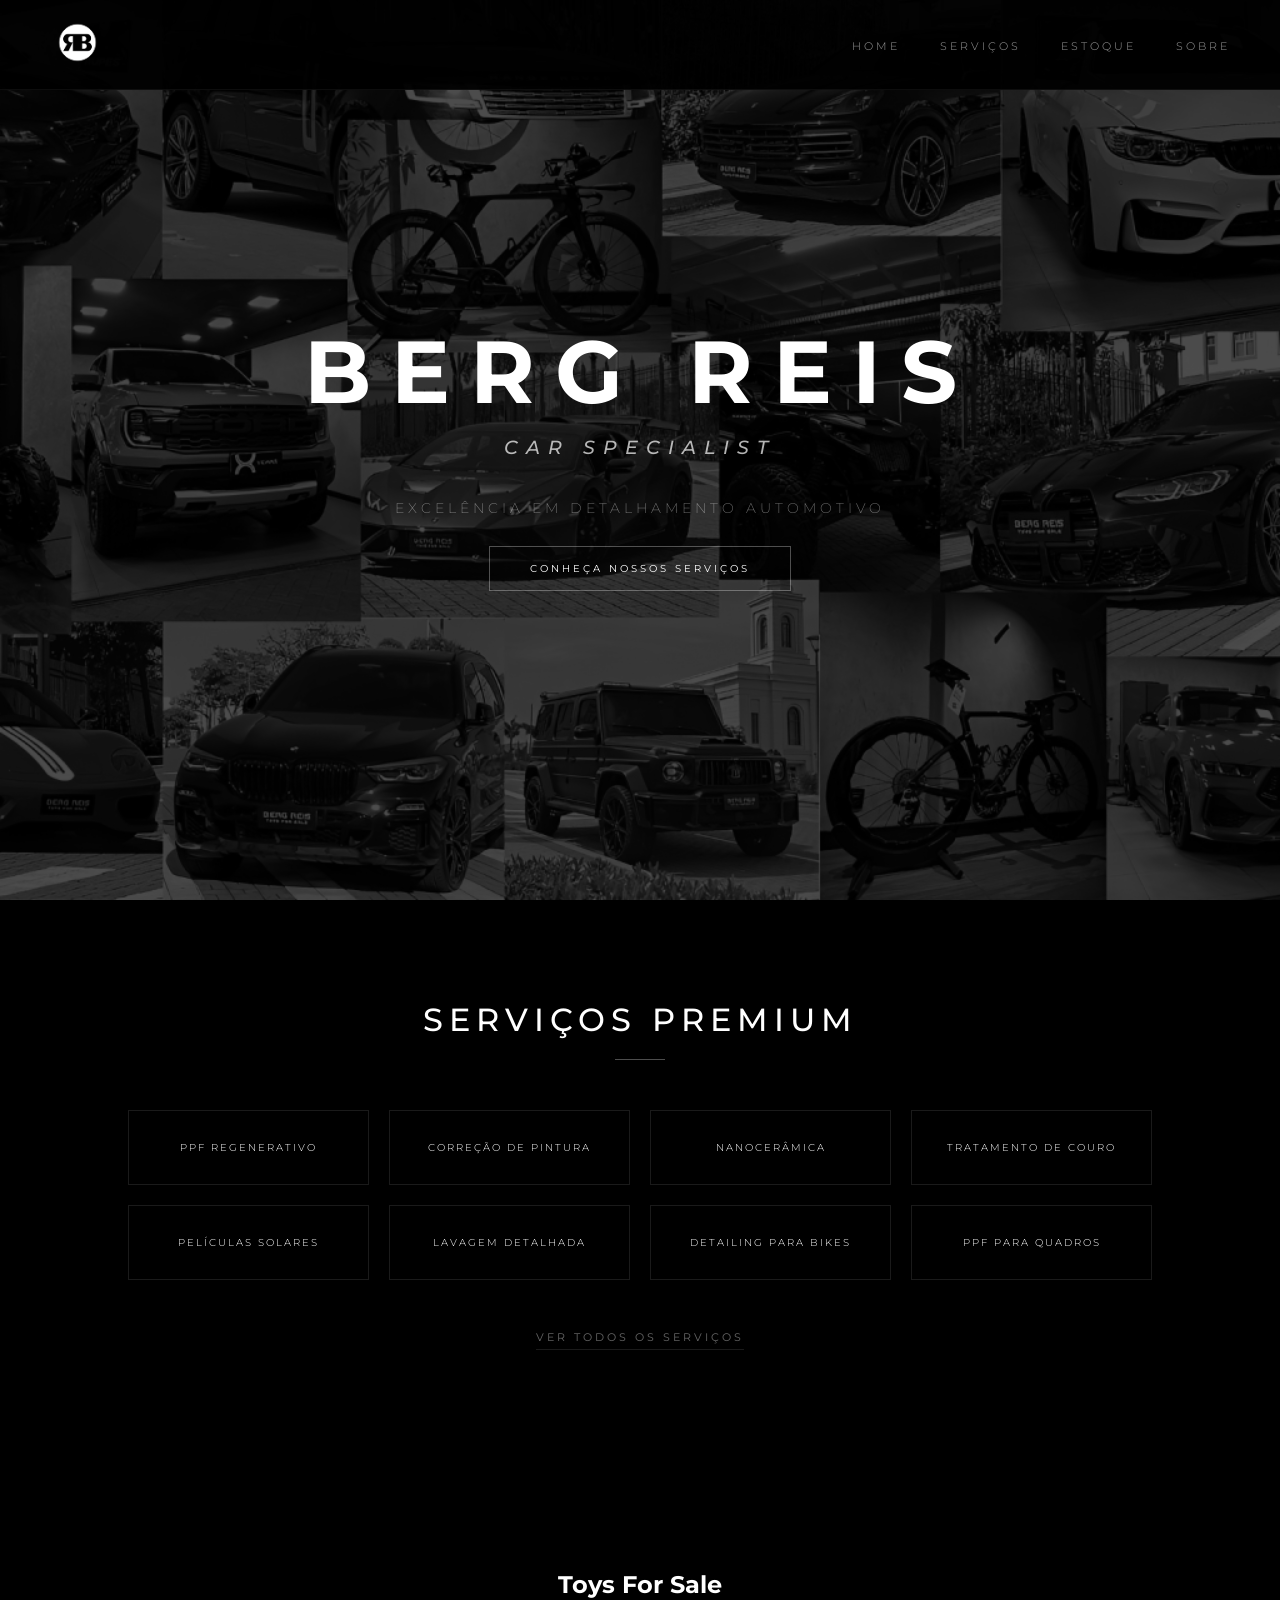
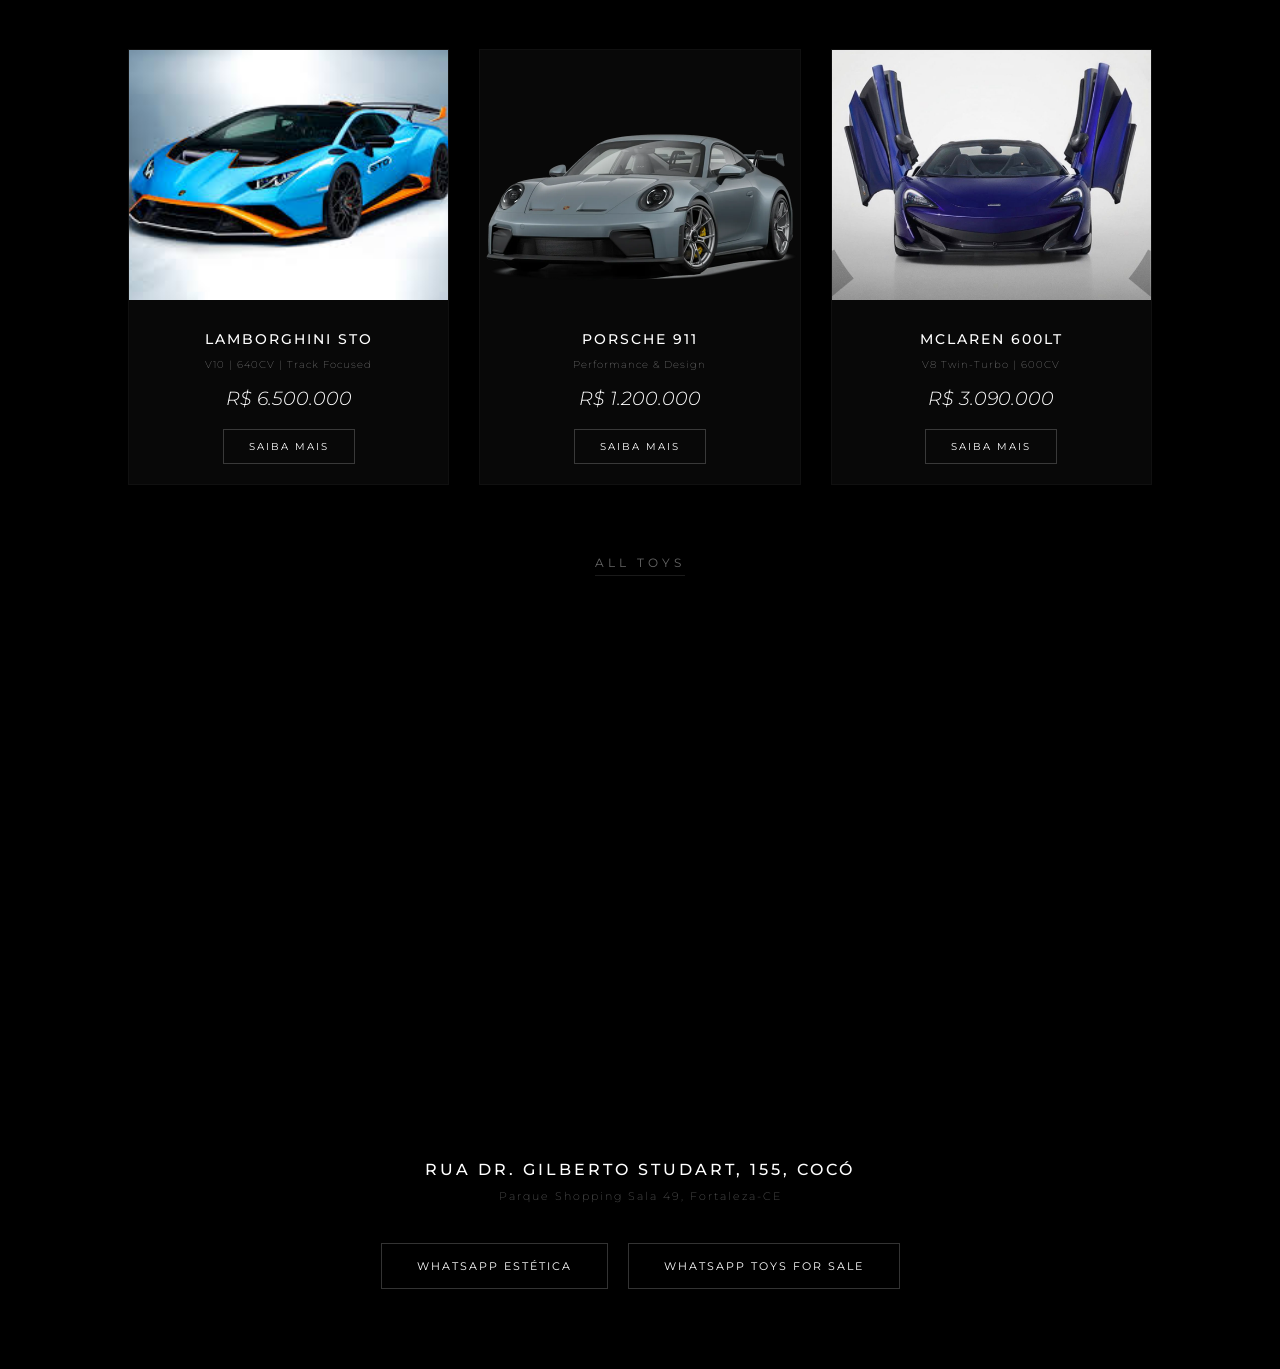
<file: index.html>
<!DOCTYPE html>
<html lang="pt-br">
<head>
    <meta charset="UTF-8">
    <meta name="viewport" content="width=device-width, initial-scale=1.0">
    <title>Berg Reis | Car Specialist</title>
    <link href="https://fonts.googleapis.com/css2?family=Montserrat:ital,wght@0,200;0,300;0,500;0,700;1,500&display=swap" rel="stylesheet">
    <link rel="stylesheet" href="css/style.css">
    <link rel="icon" type="image/png" href="img/logo.png">
</head>
<body>

    <nav class="navbar_fixed">
        <div class="nav_container_flex">
            <a href="#home" class="logo_link">
                <img src="img/logo.png" alt="Berg Reis Logo" class="main_logo">
            </a>
            <ul class="nav_links_list">
                <li><a href="#home">Home</a></li>
                <li><a href="servicos.html">Serviços</a></li>
                <li><a href="estoque.html">Estoque</a></li>
                <li><a href="sobre.html">Sobre</a></li>
            </ul>
        </div>
    </nav>

    <section id="home" class="hero_premium">
        <div class="hero_background_overlay"></div>
        <div class="hero_content_container">
            <h1 class="hero_main_title">BERG REIS</h1>
            <h2 class="hero_sub_specialist">Car Specialist</h2>
            <p class="hero_description_slogan">Excelência em Detalhamento Automotivo</p>
            <div class="hero_cta_wrapper">
                <a href="#servicos" class="btn_hero_small">Conheça nossos serviços</a>
            </div>
        </div>
    </section>

    <section id="servicos" class="services_preview">
    <h2 class="services_title">Serviços Premium</h2>
    <div class="services_divider"></div>

    <div class="services_grid_compact">
        <div class="service_card_mini">PPF REGENERATIVO</div>
        <div class="service_card_mini">CORREÇÃO DE PINTURA</div>
        <div class="service_card_mini">NANOCERÂMICA</div>
        <div class="service_card_mini">TRATAMENTO DE COURO</div>
        <div class="service_card_mini">PELÍCULAS SOLARES</div>
        <div class="service_card_mini">LAVAGEM DETALHADA</div>
        <div class="service_card_mini">DETAILING PARA BIKES</div>
        <div class="service_card_mini">PPF PARA QUADROS</div>
    </div>

    <div class="view_all_wrapper">
        <a href="servicos.html" class="view_all_link">VER TODOS OS SERVIÇOS</a>
    </div>
</section>

    <section id="estoque" class="stock_section">
        <h2 class="stock_main_title">Toys For Sale</h2>
        <div class="stock_divider"></div>
        
        <div class="stock_grid_premium">
            <div class="car_card_exclusive">
                <div class="car_image_wrapper">
                    <img src="img/sto.jpg" alt="Lamborghini STO" class="car_img_color">
                </div>
                <div class="car_details_content">
                    <h3 class="car_model_name">Lamborghini STO</h3>
                    <p class="car_description">V10 | 640CV | Track Focused</p>
                    <p class="car_price">R$ 6.500.000</p>
                    <a href="https://wa.me/5585996665300" class="btn_saiba_mais">SAIBA MAIS</a>
                </div>
            </div>
            <div class="car_card_exclusive">
                <div class="car_image_wrapper">
                    <img src="img/911.webp" alt="Porsche 911" class="car_img_color">
                </div>
                <div class="car_details_content">
                    <h3 class="car_model_name">Porsche 911</h3>
                    <p class="car_description">Performance & Design</p>
                    <p class="car_price">R$ 1.200.000</p>
                    <a href="https://wa.me/5585996665300" class="btn_saiba_mais">SAIBA MAIS</a>
                </div>
            </div>
            <div class="car_card_exclusive">
                <div class="car_image_wrapper">
                    <img src="img/larenn.jpeg" alt="McLaren 600LT" class="car_img_color">
                </div>
                <div class="car_details_content">
                    <h3 class="car_model_name">McLaren 600LT</h3>
                    <p class="car_description">V8 Twin-Turbo | 600CV</p>
                    <p class="car_price">R$ 3.090.000</p>
                    <a href="https://wa.me/5585996665300" class="btn_saiba_mais">SAIBA MAIS</a>
                </div>
            </div>
        </div>

        <div class="all_toys_wrapper">
            <a href="estoque.html" class="all_toys_link">ALL TOYS</a>
        </div>
    </section>

    <section class="contact_footer_section">
        <div class="map_container">
            <iframe src="https://www.google.com/maps/embed?pb=!1m18!1m12!1m3!1d3981.346!2d-38.48!3d-3.74!2m3!1f0!2f0!3f0!3m2!1i1024!2i768!4f13.1!3m3!1m2!1s0x0%3A0x0!2zM8KwNDQnMjQuMCJTIDM4wrAyOCc0OC4wIlc!5e0!3m2!1spt-BR!2sbr!4v1620000000000!5m2!1spt-BR!2sbr" width="100%" height="400" style="border:0;" allowfullscreen="" loading="lazy"></iframe>
        </div>
        <div class="footer_info_wrapper">
            <h3 class="footer_address">Rua Dr. Gilberto Studart, 155, Cocó</h3>
            <p class="footer_sub_address">Parque Shopping Sala 49, Fortaleza-CE</p>
            <div class="whatsapp_buttons_group">
                <a href="https://wa.me/5585981511771" class="btn_wa_footer">WHATSAPP ESTÉTICA</a>
                <a href="https://wa.me/5585996665300" class="btn_wa_footer">WHATSAPP TOYS FOR SALE</a>
            </div>
        </div>
    </section>

</body>
</html>
</file>
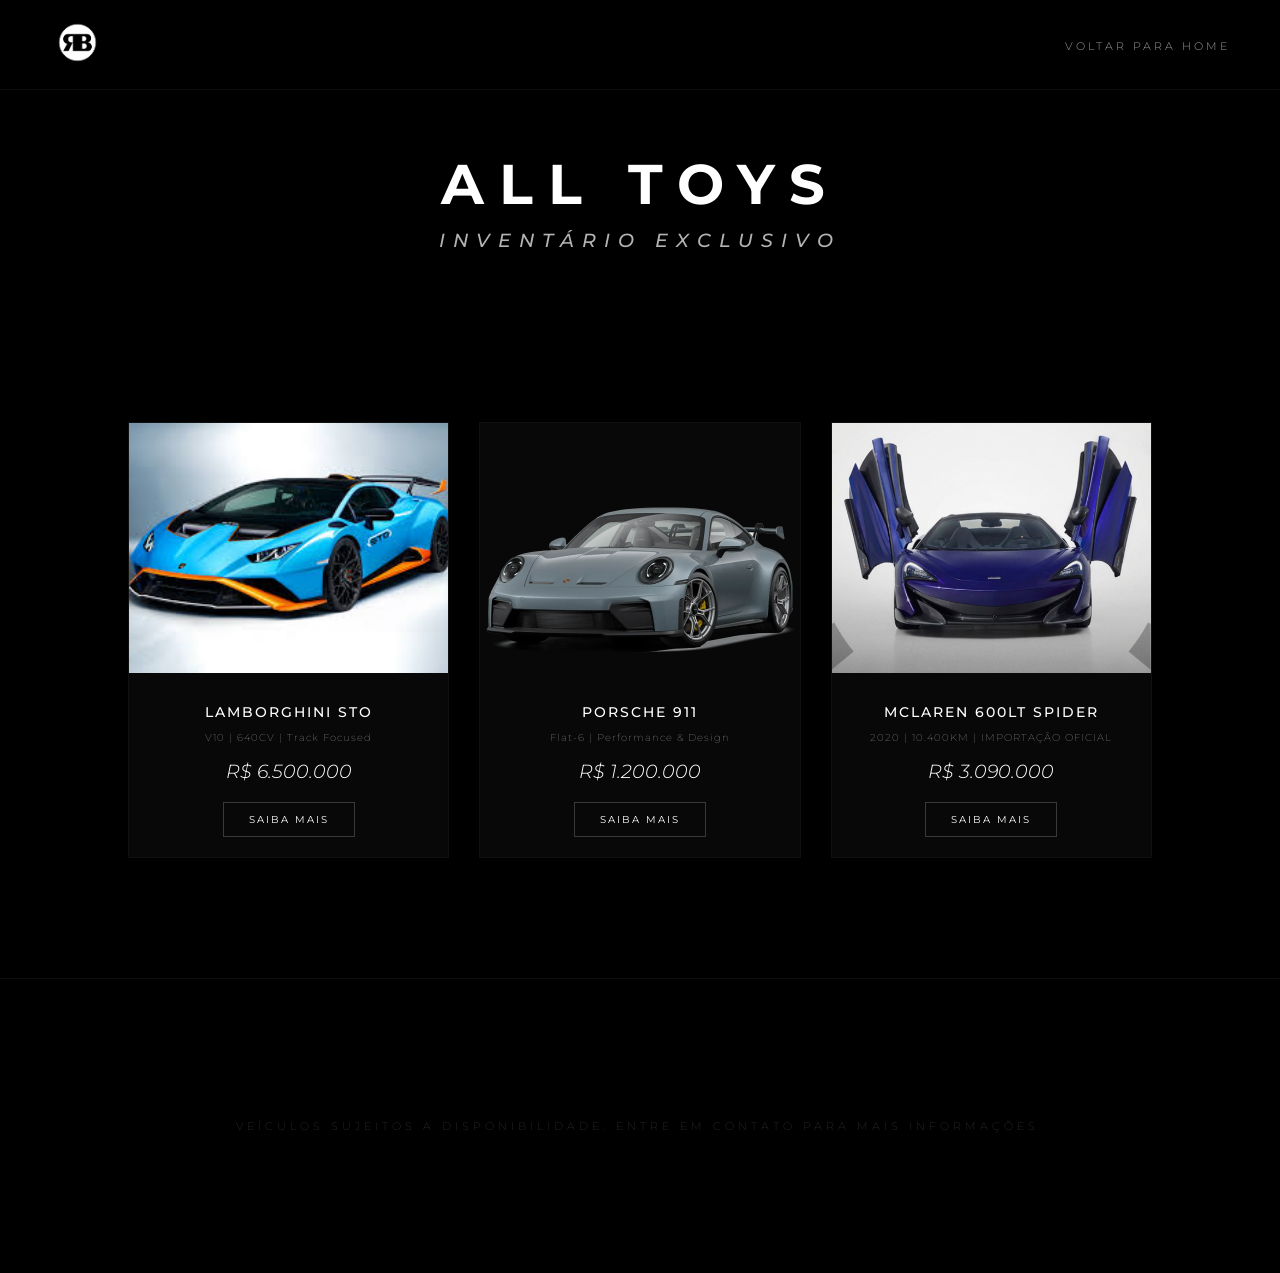
<file: estoque.html>
<!DOCTYPE html>
<html lang="pt-br">
<head>
    <meta charset="UTF-8">
    <meta name="viewport" content="width=device-width, initial-scale=1.0">
    <title>All Toys | Berg Reis Car Specialist</title>
    <link rel="stylesheet" href="css/style.css">
    <link href="https://fonts.googleapis.com/css2?family=Montserrat:ital,wght@0,200;0,300;0,500;0,700;1,500&display=swap" rel="stylesheet">
</head>
<body style="background-color: #000;">

    <nav class="navbar_fixed">
        <div class="nav_container_flex">
            <a href="index.html" class="logo_link">
                <img src="img/logo.png" alt="Logo" class="main_logo">
            </a>
            <div class="nav_links_container">
                <ul class="nav_links_list">
                    <li><a href="index.html">Voltar para Home</a></li>
                </ul>
            </div>
        </div>
    </nav>

    <section class="stock_header" style="padding-top: 150px; text-align: center;">
        <h1 class="stock_main_title" style="font-size: 3.5rem; letter-spacing: 15px;">ALL TOYS</h1>
        <p class="hero_sub_specialist" style="margin-top: 10px;">Inventário Exclusivo</p>
    </section>

    <section class="stock_section">
        <div class="stock_grid_premium">
            
            <div class="car_card_exclusive">
                <div class="car_image_wrapper">
                    <img src="img/sto.jpg" alt="Lamborghini STO" class="car_img_color">
                </div>
                <div class="car_details_content">
                    <h3 class="car_model_name">Lamborghini STO</h3>
                    <p class="car_description">V10 | 640CV | Track Focused</p>
                    <p class="car_price">R$ 6.500.000</p>
                    <a href="https://wa.me/5585996665300?text=Interesse%20STO" target="_blank" class="btn_saiba_mais">SAIBA MAIS</a>
                </div>
            </div>

            <div class="car_card_exclusive">
                <div class="car_image_wrapper">
                    <img src="img/911.webp" alt="Porsche 911" class="car_img_color">
                </div>
                <div class="car_details_content">
                    <h3 class="car_model_name">Porsche 911</h3>
                    <p class="car_description">Flat-6 | Performance & Design</p>
                    <p class="car_price">R$ 1.200.000</p>
                    <a href="https://wa.me/5585996665300?text=Interesse%20911" target="_blank" class="btn_saiba_mais">SAIBA MAIS</a>
                </div>
            </div>

            <div class="car_card_exclusive">
                <div class="car_image_wrapper">
                    <img src="img/larenn.jpeg" alt="McLaren 600LT" class="car_img_color">
                </div>
                <div class="car_details_content">
                    <h3 class="car_model_name">McLaren 600LT Spider</h3>
                    <p class="car_description">2020 | 10.400KM | IMPORTAÇÃO OFICIAL</p>
                    <p class="car_price">R$ 3.090.000</p>
                    <a href="https://wa.me/5585996665300?text=Interesse%20600LT" target="_blank" class="btn_saiba_mais">SAIBA MAIS</a>
                </div>
            </div>

            </div>
    </section>

    <footer style="padding: 100px 0; text-align: center; border-top: 1px solid rgba(255,255,255,0.05);">
        <p class="hero_description_slogan" style="font-size: 0.7rem; opacity: 0.4;">Veículos sujeitos a disponibilidade. Entre em contato para mais informações.</p>
    </footer>

</body>
</html>
</file>
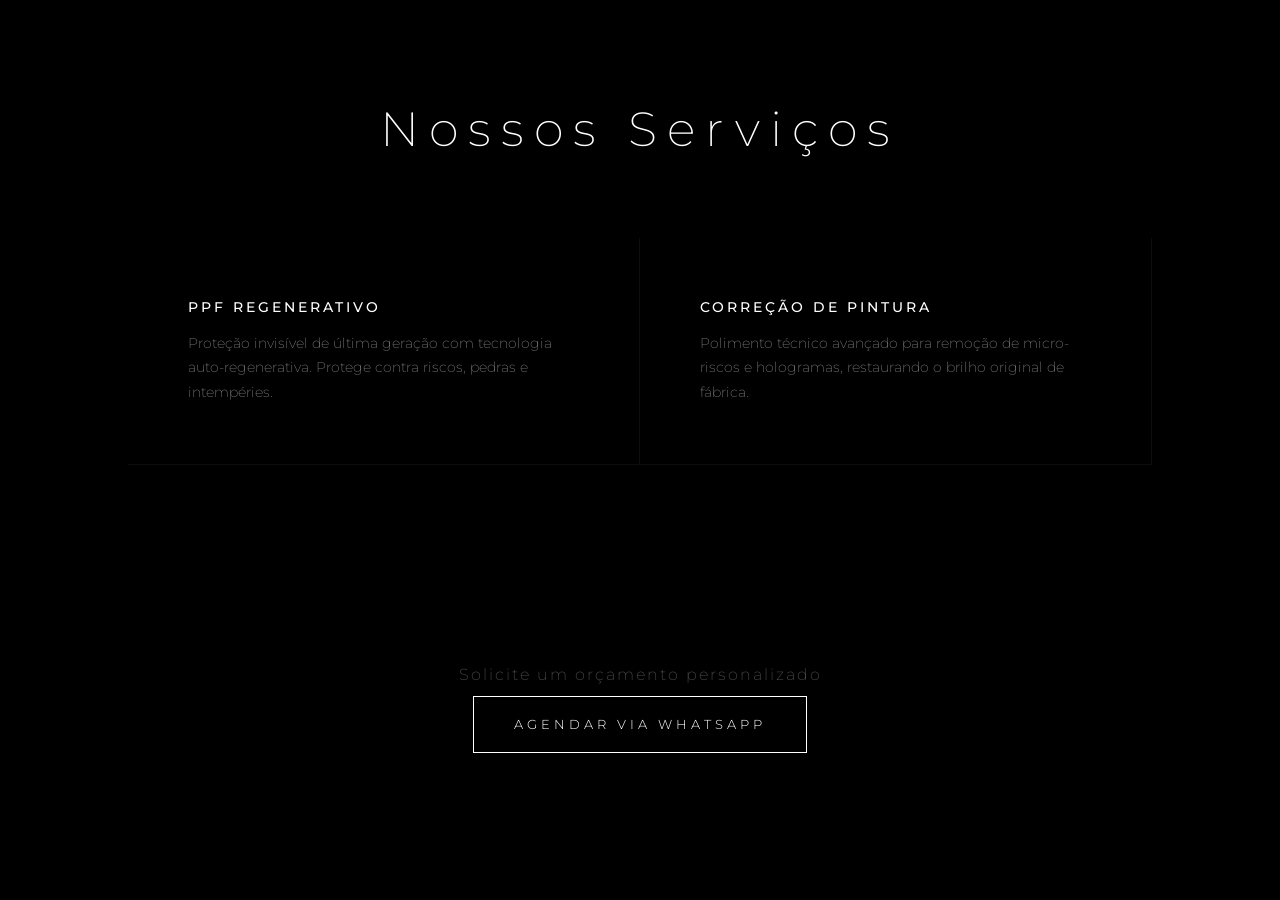
<file: servico.html>
<!DOCTYPE html>
<html lang="pt-br">
<head>
    <meta charset="UTF-8">
    <title>Nossos Serviços | Berg Reis</title>
    <link rel="stylesheet" href="css/style.css">
    <link href="https://fonts.googleapis.com/css2?family=Montserrat:wght@200;300;500&display=swap" rel="stylesheet">
    <style>
        .detailed_services { padding: 100px 10%; background: #000; }
        .service_row { 
            display: grid; grid-template-columns: 1fr 1fr; 
            border-bottom: 1px solid rgba(255,255,255,0.05);
        }
        .service_box { padding: 60px; border-right: 1px solid rgba(255,255,255,0.05); }
        .service_box h3 { font-family: 'Montserrat'; font-weight: 500; letter-spacing: 3px; font-size: 0.9rem; margin-bottom: 15px; text-transform: uppercase;}
        .service_box p { font-family: 'Montserrat'; font-weight: 200; color: #888; font-size: 0.85rem; line-height: 1.8; }
        
        .whatsapp_footer { text-align: center; padding: 100px 0; background: #000; }
        .btn_whatsapp_final {
            border: 1px solid #fff; padding: 20px 40px; color: #fff; text-decoration: none;
            font-family: 'Montserrat'; font-weight: 300; font-size: 0.8rem; letter-spacing: 4px;
        }
    </style>
</head>
<body>
    <div class="detailed_services">
        <h1 style="text-align:center; font-family:'Montserrat'; font-weight:200; font-size:3rem; margin-bottom:80px; letter-spacing:10px;">Nossos Serviços</h1>
        
        <div class="service_row">
            <div class="service_box">
                <h3>PPF Regenerativo</h3>
                <p>Proteção invisível de última geração com tecnologia auto-regenerativa. Protege contra riscos, pedras e intempéries.</p>
            </div>
            <div class="service_box">
                <h3>Correção de Pintura</h3>
                <p>Polimento técnico avançado para remoção de micro-riscos e hologramas, restaurando o brilho original de fábrica.</p>
            </div>
        </div>
        </div>

    <div class="whatsapp_footer">
        <p style="margin-bottom:30px; font-family:'Montserrat'; font-weight:200; letter-spacing:2px; color:#555;">Solicite um orçamento personalizado</p>
        <a href="https://wa.me/5585981511771" class="btn_whatsapp_final">AGENDAR VIA WHATSAPP</a>
    </div>
</body>
</html>
</file>
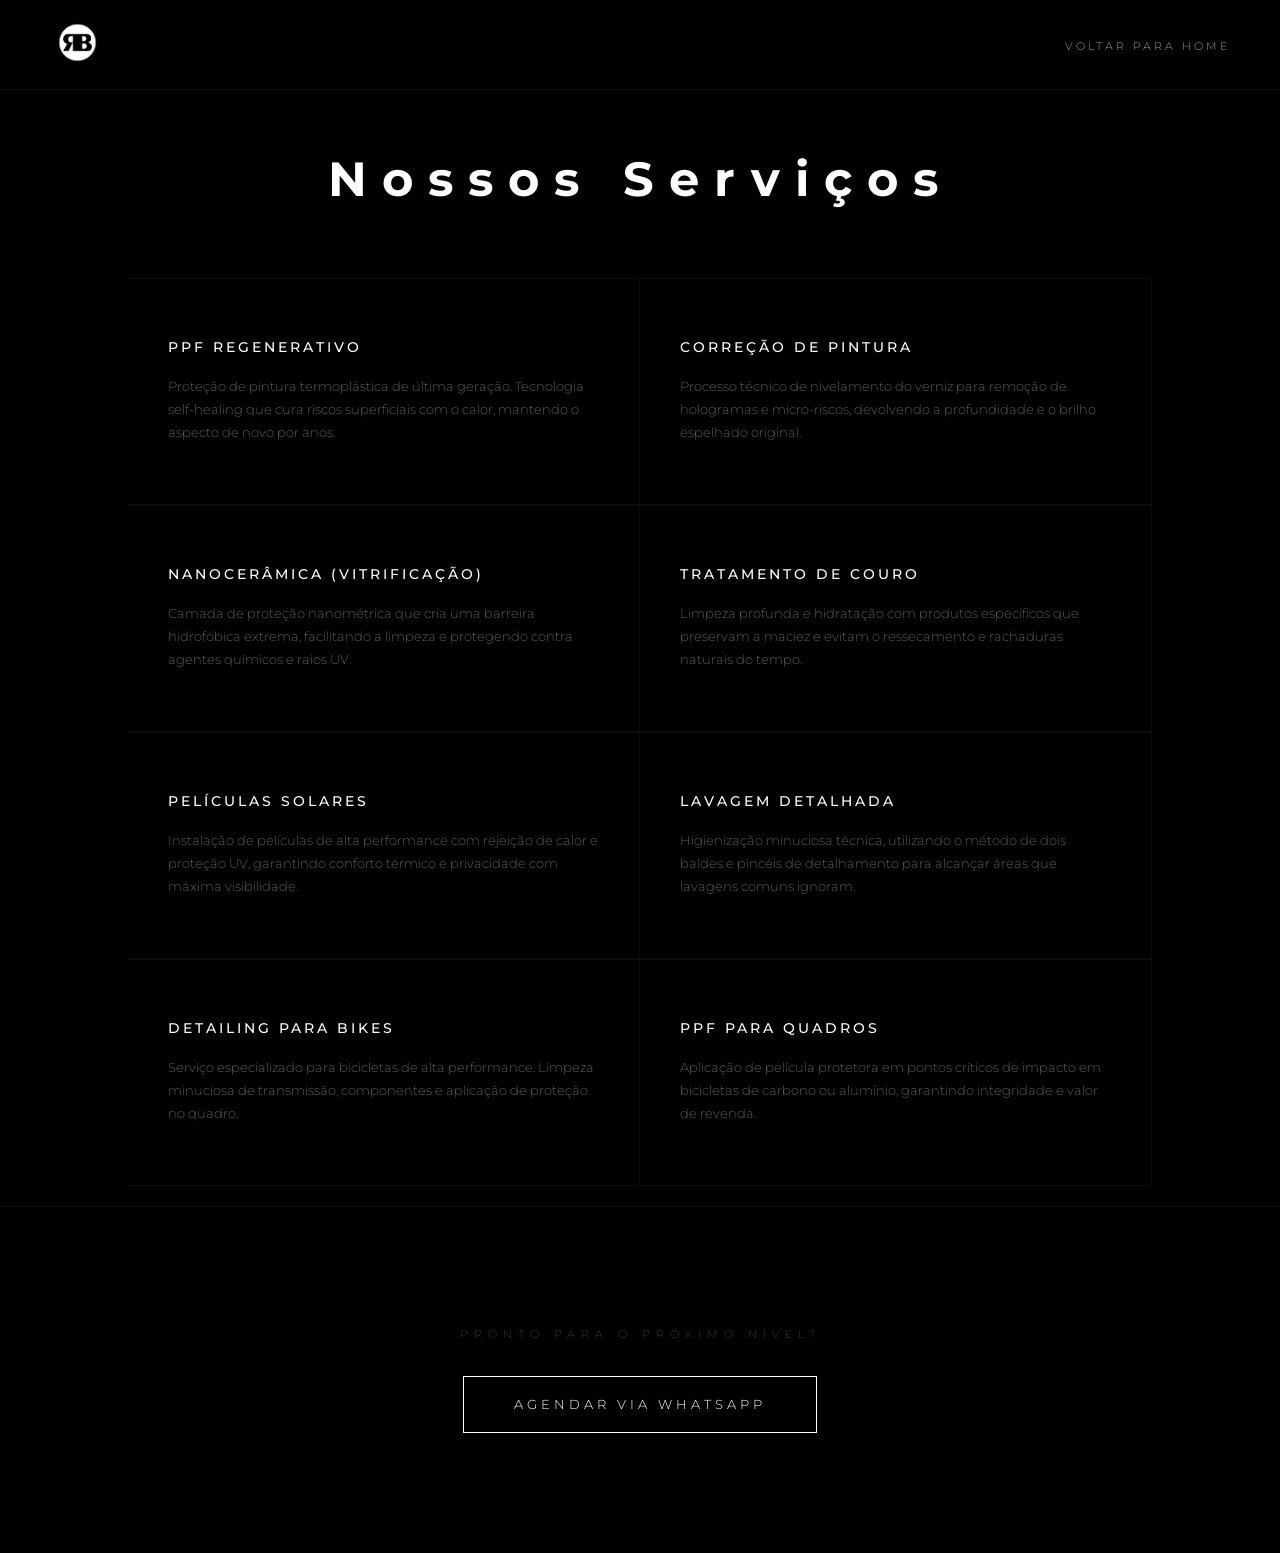
<file: servicos.html>
<!DOCTYPE html>
<html lang="pt-br">
<head>
    <meta charset="UTF-8">
    <meta name="viewport" content="width=device-width, initial-scale=1.0">
    <title>Serviços | Berg Reis Car Specialist</title>
    <link rel="stylesheet" href="css/style.css">
    <link href="https://fonts.googleapis.com/css2?family=Montserrat:wght@200;300;500&display=swap" rel="stylesheet">
</head>
<body style="background-color: #000; color: #fff;">

    <nav class="navbar_fixed">
        <div class="nav_container_flex">
            <a href="index.html"><img src="img/logo.png" alt="Logo" class="main_logo"></a>
            <ul class="nav_links_list">
                <li><a href="index.html">Voltar para Home</a></li>
            </ul>
        </div>
    </nav>

    <section style="padding: 150px 10% 50px; text-align: center;">
        <h1 class="stock_main_title" style="font-size: 3rem; letter-spacing: 15px;">Nossos Serviços</h1>
        <div class="stock_divider"></div>
    </section>

    <section class="detailed_services_container">
        <div class="service_row_layout">
            <div class="service_box_detail">
                <h3>PPF REGENERATIVO</h3>
                <p>Proteção de pintura termoplástica de última geração. Tecnologia self-healing que cura riscos superficiais com o calor, mantendo o aspecto de novo por anos.</p>
            </div>
            <div class="service_box_detail">
                <h3>CORREÇÃO DE PINTURA</h3>
                <p>Processo técnico de nivelamento do verniz para remoção de hologramas e micro-riscos, devolvendo a profundidade e o brilho espelhado original.</p>
            </div>
        </div>

        <div class="service_row_layout">
            <div class="service_box_detail">
                <h3>NANOCERÂMICA (VITRIFICAÇÃO)</h3>
                <p>Camada de proteção nanométrica que cria uma barreira hidrofóbica extrema, facilitando a limpeza e protegendo contra agentes químicos e raios UV.</p>
            </div>
            <div class="service_box_detail">
                <h3>TRATAMENTO DE COURO</h3>
                <p>Limpeza profunda e hidratação com produtos específicos que preservam a maciez e evitam o ressecamento e rachaduras naturais do tempo.</p>
            </div>
        </div>

        <div class="service_row_layout">
            <div class="service_box_detail">
                <h3>PELÍCULAS SOLARES</h3>
                <p>Instalação de películas de alta performance com rejeição de calor e proteção UV, garantindo conforto térmico e privacidade com máxima visibilidade.</p>
            </div>
            <div class="service_box_detail">
                <h3>LAVAGEM DETALHADA</h3>
                <p>Higienização minuciosa técnica, utilizando o método de dois baldes e pincéis de detalhamento para alcançar áreas que lavagens comuns ignoram.</p>
            </div>
        </div>

        <div class="service_row_layout">
            <div class="service_box_detail">
                <h3>DETAILING PARA BIKES</h3>
                <p>Serviço especializado para bicicletas de alta performance. Limpeza minuciosa de transmissão, componentes e aplicação de proteção no quadro.</p>
            </div>
            <div class="service_box_detail">
                <h3>PPF PARA QUADROS</h3>
                <p>Aplicação de película protetora em pontos críticos de impacto em bicicletas de carbono ou alumínio, garantindo integridade e valor de revenda.</p>
            </div>
        </div>
    </section>

    <section class="final_cta_section">
    <div class="cta_content">
        <span class="cta_top_line">PRONTO PARA O PRÓXIMO NÍVEL?</span>
        <a href="https://wa.me/5585981511771" target="_blank" class="btn_agendar_final">
            AGENDAR VIA WHATSAPP
        </a>
    </div>
</section>

</body>
</html>
</file>
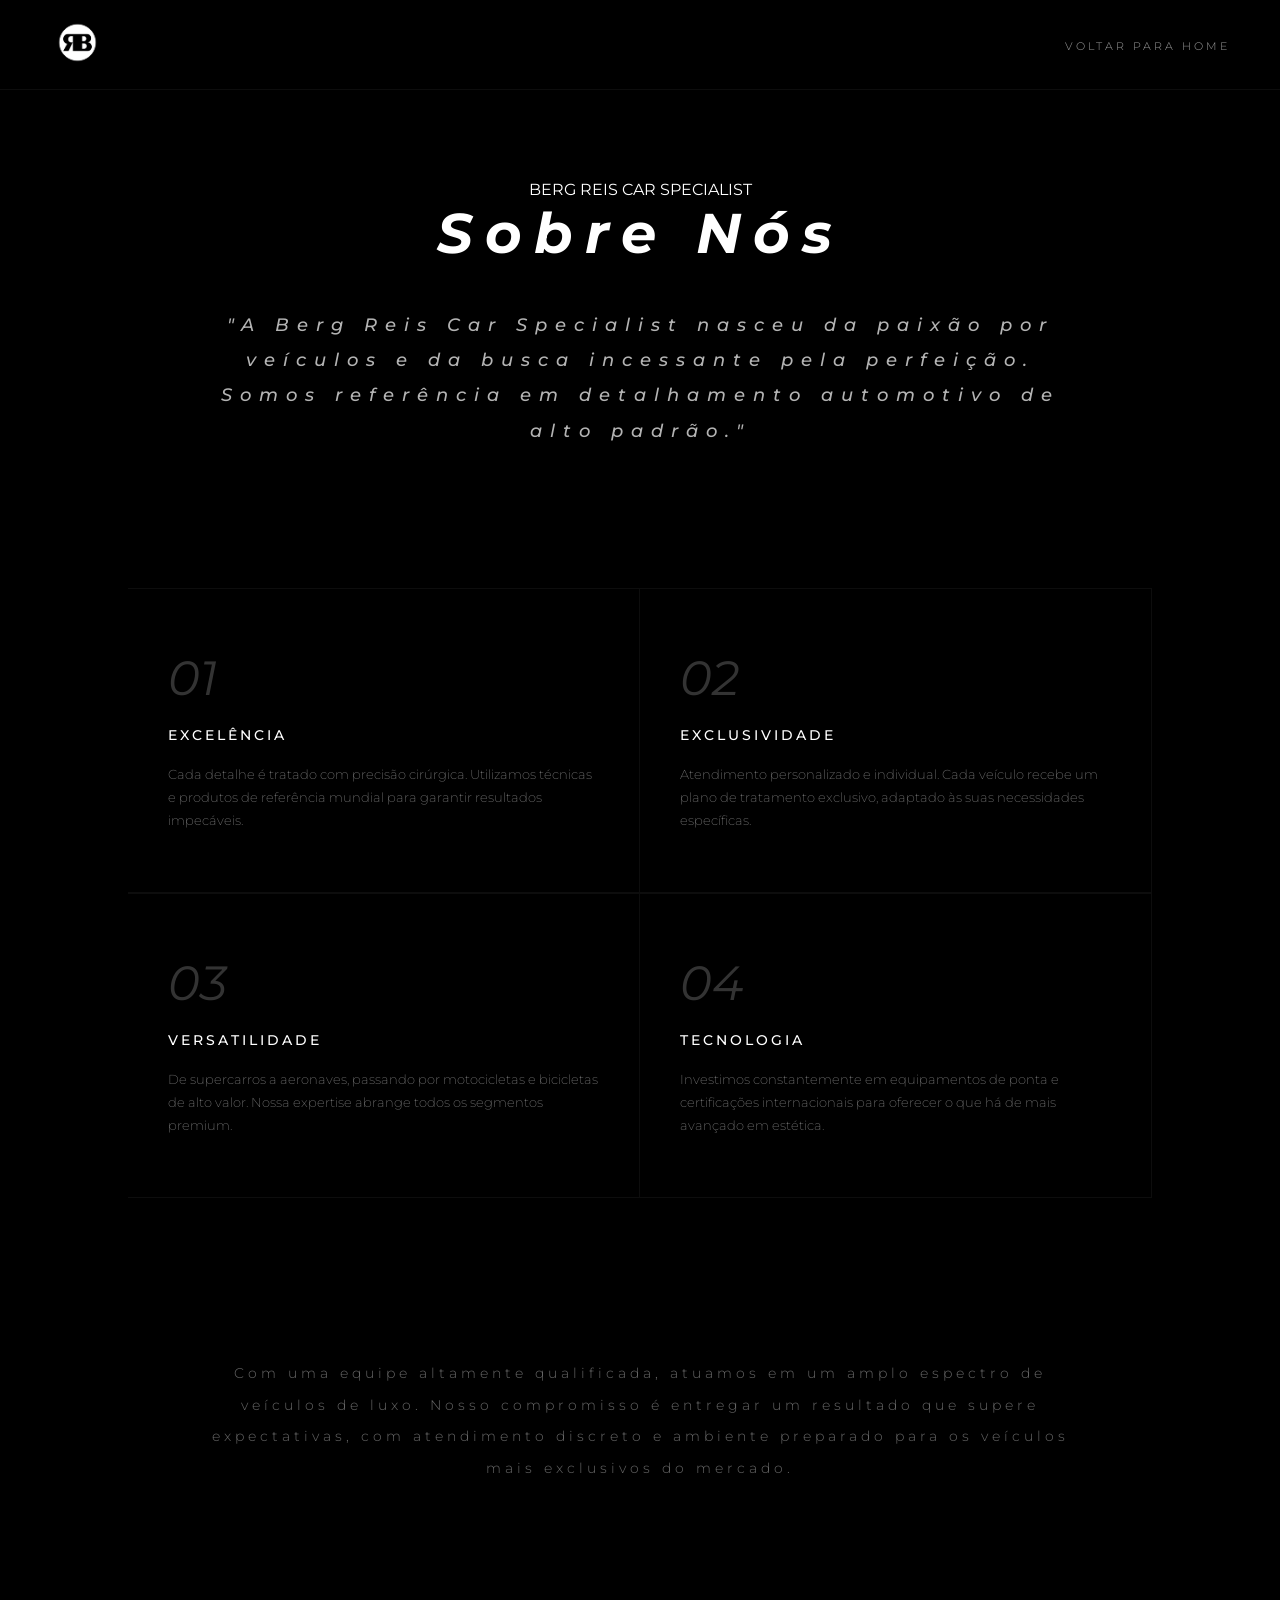
<file: sobre.html>
<!DOCTYPE html>
<html lang="pt-br">
<head>
    <meta charset="UTF-8">
    <meta name="viewport" content="width=device-width, initial-scale=1.0">
    <title>Sobre Nós | Berg Reis Car Specialist</title>
    <link rel="stylesheet" href="css/style.css">
    <link href="https://fonts.googleapis.com/css2?family=Montserrat:ital,wght@0,200;0,300;0,500;0,700;1,300;1,500&display=swap" rel="stylesheet">
</head>
<body style="background-color: #000; color: #fff;">

    <nav class="navbar_fixed">
        <div class="nav_container_flex">
            <a href="index.html"><img src="img/logo.png" alt="Logo" class="main_logo"></a>
            <ul class="nav_links_list">
                <li><a href="index.html">Voltar para Home</a></li>
            </ul>
        </div>
    </nav>

    <section style="padding: 180px 10% 80px; text-align: center;">
        <span class="stock_subtitle">BERG REIS CAR SPECIALIST</span>
        <h1 class="stock_main_title" style="font-size: 3.5rem; letter-spacing: 12px; font-style: italic;">Sobre Nós</h1>
        <div class="stock_divider"></div>
        
        <p class="hero_sub_specialist" style="max-width: 900px; margin: 40px auto; line-height: 2; text-transform: none; font-size: 1.1rem;">
            "A Berg Reis Car Specialist nasceu da paixão por veículos e da busca incessante pela perfeição. Somos referência em detalhamento automotivo de alto padrão."
        </p>
    </section>

    <section class="detailed_services_container">
        <div class="service_row_layout">
            <div class="service_box_detail">
                <span style="font-size: 3rem; font-family: 'Montserrat'; font-style: italic; opacity: 0.2; display: block; margin-bottom: 20px;">01</span>
                <h3>EXCELÊNCIA</h3>
                <p>Cada detalhe é tratado com precisão cirúrgica. Utilizamos técnicas e produtos de referência mundial para garantir resultados impecáveis.</p>
            </div>
            <div class="service_box_detail">
                <span style="font-size: 3rem; font-family: 'Montserrat'; font-style: italic; opacity: 0.2; display: block; margin-bottom: 20px;">02</span>
                <h3>EXCLUSIVIDADE</h3>
                <p>Atendimento personalizado e individual. Cada veículo recebe um plano de tratamento exclusivo, adaptado às suas necessidades específicas.</p>
            </div>
        </div>
        <div class="service_row_layout">
            <div class="service_box_detail">
                <span style="font-size: 3rem; font-family: 'Montserrat'; font-style: italic; opacity: 0.2; display: block; margin-bottom: 20px;">03</span>
                <h3>VERSATILIDADE</h3>
                <p>De supercarros a aeronaves, passando por motocicletas e bicicletas de alto valor. Nossa expertise abrange todos os segmentos premium.</p>
            </div>
            <div class="service_box_detail">
                <span style="font-size: 3rem; font-family: 'Montserrat'; font-style: italic; opacity: 0.2; display: block; margin-bottom: 20px;">04</span>
                <h3>TECNOLOGIA</h3>
                <p>Investimos constantemente em equipamentos de ponta e certificações internacionais para oferecer o que há de mais avançado em estética.</p>
            </div>
        </div>
    </section>

    <section style="padding: 100px 15%; text-align: center; opacity: 0.8;">
        <p class="hero_description_slogan" style="line-height: 2.2; text-transform: none; font-weight: 300;">
            Com uma equipe altamente qualificada, atuamos em um amplo espectro de veículos de luxo. Nosso compromisso é entregar um resultado que supere expectativas, com atendimento discreto e ambiente preparado para os veículos mais exclusivos do mercado.
        </p>
    </section>

</body>
</html>
</file>
<file: css/style.css>
* { margin: 0; padding: 0; box-sizing: border-box; -webkit-font-smoothing: antialiased; }
body { background-color: #000; color: #fff; font-family: 'Montserrat', sans-serif; overflow-x: hidden; }

/* NAVBAR (FOTO 6 CORRIGIDA) */
.navbar_fixed { position: fixed; top: 0; width: 100%; z-index: 1000; background: rgba(0,0,0,0.95); border-bottom: 1px solid rgba(255,255,255,0.05); }
.nav_container_flex { max-width: 1400px; margin: 0 auto; display: flex; justify-content: space-between; align-items: center; padding: 15px 50px; }
.main_logo { height: 55px; width: auto; object-fit: contain; } /* Logo maior */
.nav_links_list { display: flex; list-style: none; gap: 40px; }
.nav_links_list a { text-decoration: none; color: #fff; font-size: 0.7rem; font-weight: 300; text-transform: uppercase; letter-spacing: 3px; opacity: 0.6; transition: 0.4s; }
.nav_links_list a:hover { opacity: 1; }

/* HERO (FOTO 1 E 7 CORRIGIDAS - CENTRALIZAÇÃO TOTAL) */
.hero_premium { height: 100vh; display: flex; align-items: center; justify-content: center; position: relative; text-align: center; }
.hero_background_overlay { position: absolute; top: 0; left: 0; width: 100%; height: 100%; background: url('../img/fundobr.jpg') center/cover no-repeat; filter: grayscale(100%) opacity(30%); z-index: 1; }
.hero_content_container { position: relative; z-index: 2; width: 100%; display: flex; flex-direction: column; align-items: center; }
.hero_main_title { font-size: 5.5rem; font-weight: 700; letter-spacing: 20px; margin: 0; line-height: 1.1; }
.hero_sub_specialist { font-size: 1.2rem; font-weight: 500; font-style: italic; letter-spacing: 8px; color: rgba(255,255,255,0.7); margin-top: 15px; text-transform: uppercase; }
.hero_description_slogan { font-weight: 200; font-size: 0.9rem; letter-spacing: 4px; margin: 40px 0; color: rgba(255,255,255,0.5); text-transform: uppercase; }
.btn_hero_small { border: 1px solid rgba(255,255,255,0.3); padding: 15px 40px; color: #fff; text-decoration: none; font-size: 0.65rem; letter-spacing: 3px; transition: 0.4s; text-transform: uppercase; }
.btn_hero_small:hover { background: #fff; color: #000; }

/* SERVIÇOS */
.services_preview { padding: 100px 10%; text-align: center; }
.services_title { font-weight: 500; font-size: 2rem; letter-spacing: 6px; text-transform: uppercase; }
.services_divider { width: 50px; height: 1px; background: #fff; margin: 20px auto 50px; opacity: 0.3; }
.services_grid_compact { display: grid; grid-template-columns: repeat(auto-fit, minmax(200px, 1fr)); gap: 20px; }
.service_card_mini { border: 1px solid rgba(255,255,255,0.1); padding: 30px 10px; font-size: 0.65rem; letter-spacing: 2px; font-weight: 300; }
.view_all_link { color: rgba(255,255,255,0.4); text-decoration: none; font-size: 0.7rem; border-bottom: 1px solid rgba(255,255,255,0.1); padding-bottom: 5px; margin-top: 50px; display: inline-block; letter-spacing: 3px; }

/* TOYS FOR SALE (FOTO 2 E 5 CORRIGIDAS) */
.stock_section { padding: 120px 10%; text-align: center; }
.stock_grid_premium { display: grid; grid-template-columns: repeat(auto-fit, minmax(320px, 1fr)); gap: 30px; margin-top: 50px; }
.car_card_exclusive { background: #080808; border: 1px solid rgba(255,255,255,0.03); }
.car_image_wrapper { height: 250px; overflow: hidden; } /* Foto controlada */
.car_img_color { width: 100%; height: 100%; object-fit: cover; }
.car_details_content { padding: 30px 20px; }
.car_model_name { font-weight: 500; font-size: 0.9rem; letter-spacing: 2px; text-transform: uppercase; margin-bottom: 10px; }
.car_description { font-weight: 200; font-size: 0.65rem; color: rgba(255,255,255,0.5); margin-bottom: 15px; letter-spacing: 1px; }
.car_price { font-size: 1.2rem; font-weight: 300; font-style: italic; color: #fff; margin-bottom: 25px; }
.btn_saiba_mais { border: 1px solid rgba(255,255,255,0.2); padding: 10px 25px; color: #fff; text-decoration: none; font-size: 0.65rem; letter-spacing: 2px; }

/* ALL TOYS CENTRALIZADO (FOTO 5) */
.all_toys_wrapper { width: 100%; display: flex; justify-content: center; margin-top: 70px; }
.all_toys_link { color: rgba(255,255,255,0.4); text-decoration: none; font-size: 0.75rem; border-bottom: 1px solid rgba(255,255,255,0.1); padding-bottom: 5px; letter-spacing: 4px; }

/* CONTATO E ENDEREÇO (FOTO 4 CORRIGIDA) */
.contact_footer_section { background: #000; padding-bottom: 80px; }
.map_container { filter: grayscale(100%) invert(90%); opacity: 0.6; margin-bottom: 60px; }
.footer_info_wrapper { text-align: center; }
.footer_address { font-weight: 500; font-size: 1rem; letter-spacing: 3px; text-transform: uppercase; color: #fff; margin-bottom: 10px; display: block; }
.footer_sub_address { font-weight: 200; font-size: 0.7rem; color: rgba(255,255,255,0.4); letter-spacing: 2px; margin-bottom: 40px; }
.whatsapp_buttons_group { display: flex; justify-content: center; gap: 20px; flex-wrap: wrap; }
.btn_wa_footer { border: 1px solid rgba(255,255,255,0.2); padding: 15px 35px; color: #fff; text-decoration: none; font-size: 0.7rem; letter-spacing: 2px; transition: 0.4s; }
.btn_wa_footer:hover { background: #fff; color: #000; }

@media (max-width: 768px) {
    /* Ajuste da Navbar no Celular */
    .nav_container_flex {
        padding: 15px 20px;
        flex-direction: column; /* Coloca a logo em cima e o menu embaixo */
        gap: 15px;
    }

    .main_logo {
        height: 40px; /* Reduz um pouco a logo no celular */
    }

    .nav_links_list {
        gap: 15px; /* Diminui o espaço entre os nomes do menu */
        flex-wrap: wrap; /* Permite que o menu quebre linha se precisar */
        justify-content: center;
    }

    .nav_links_list a {
        font-size: 0.6rem; /* Diminui a fonte no celular */
        letter-spacing: 2px;
    }

    /* Ajuste do Título Principal no Celular (FOTO 1/7) */
    .hero_main_title {
        font-size: 2.8rem; /* Reduz o tamanho para caber na tela do celular */
        letter-spacing: 10px;
    }

    .hero_sub_specialist {
        font-size: 0.9rem;
        letter-spacing: 4px;
    }

    /* Ajuste dos Cards de Carro no Celular */
    .stock_grid_premium {
        grid-template-columns: 1fr; /* Um carro por linha no celular */
        padding: 0 10px;
    }

    /* Ajuste dos Botões de WhatsApp no Rodapé */
    .whatsapp_buttons_group {
        flex-direction: column;
        align-items: center;
        gap: 10px;
    }

    .btn_wa_footer {
        width: 100%; /* Botão ocupa a largura toda no celular */
        max-width: 300px;
    }
}
.detailed_services_container {
    padding: 20px 10%;
    background: #000;
}

.service_row_layout {
    display: flex;
    flex-wrap: wrap;
    border-top: 1px solid rgba(255, 255, 255, 0.05);
}

.service_box_detail {
    flex: 1;
    min-width: 300px;
    padding: 60px 40px;
    border-right: 1px solid rgba(255, 255, 255, 0.05);
    border-bottom: 1px solid rgba(255, 255, 255, 0.05);
}

.service_box_detail h3 {
    font-family: 'Montserrat', sans-serif;
    font-weight: 500;
    font-size: 0.85rem;
    letter-spacing: 3px;
    margin-bottom: 20px;
    color: #fff;
}

.service_box_detail p {
    font-family: 'Montserrat', sans-serif;
    font-weight: 200; /* Extra Light para luxo */
    font-size: 0.8rem;
    line-height: 1.8;
    color: rgba(255, 255, 255, 0.5);
}

.whatsapp_cta_container {
    width: 100%;
    padding: 120px 20px;
    text-align: center; /* Centraliza o conteúdo */
    background-color: #000;
    display: flex;
    flex-direction: column;
    align-items: center;
}

.cta_small_text {
    font-family: 'Montserrat', sans-serif;
    font-weight: 200;
    font-size: 0.7rem;
    letter-spacing: 5px;
    color: rgba(255, 255, 255, 0.3);
    margin-bottom: 30px;
    text-transform: uppercase;
}

.btn_premium_wa {
    display: inline-block; /* Importante para o padding funcionar */
    font-family: 'Montserrat', sans-serif;
    font-weight: 300;
    font-size: 0.75rem;
    color: #fff;
    text-decoration: none;
    border: 1px solid rgba(255, 255, 255, 0.3);
    padding: 22px 60px;
    letter-spacing: 4px;
    text-transform: uppercase;
    transition: all 0.5s cubic-bezier(0.4, 0, 0.2, 1);
}

.btn_premium_wa:hover {
    background-color: #fff;
    color: #000;
    border-color: #fff;
    letter-spacing: 7px; /* Efeito de expansão elegante */
    padding: 22px 70px;
}

/* Ajuste para celular */
@media (max-width: 768px) {
    .btn_premium_wa {
        width: 90%;
        padding: 20px 20px;
        letter-spacing: 2px;
    }
    .btn_premium_wa:hover {
        letter-spacing: 3px;
        padding: 20px 20px;
    }
}

.final_cta_section {
    width: 100% !important;
    background-color: #000 !important;
    padding: 120px 0 !important;
    display: flex !important;
    justify-content: center !important; /* Centraliza horizontalmente */
    align-items: center !important;    /* Centraliza verticalmente */
    border-top: 1px solid rgba(255, 255, 255, 0.05);
}

.cta_content {
    display: flex;
    flex-direction: column;
    align-items: center;
    text-align: center;
}

.cta_top_line {
    font-family: 'Montserrat', sans-serif;
    font-weight: 200;
    font-size: 0.7rem;
    letter-spacing: 6px;
    color: rgba(255, 255, 255, 0.3);
    margin-bottom: 35px;
    display: block;
}

.btn_agendar_final {
    display: inline-block !important;
    font-family: 'Montserrat', sans-serif;
    font-weight: 300;
    font-size: 0.8rem;
    color: #fff !important;
    text-decoration: none !important;
    border: 1px solid #fff !important;
    padding: 20px 50px !important;
    letter-spacing: 4px;
    transition: all 0.4s ease;
    background: transparent;
}

.btn_agendar_final:hover {
    background-color: #fff !important;
    color: #000 !important;
    letter-spacing: 6px;
}

/* Ajuste para não bugar no celular */
@media (max-width: 768px) {
    .btn_agendar_final {
        padding: 18px 30px !important;
        font-size: 0.7rem !important;
        width: 80%;
    }
}
</file>
